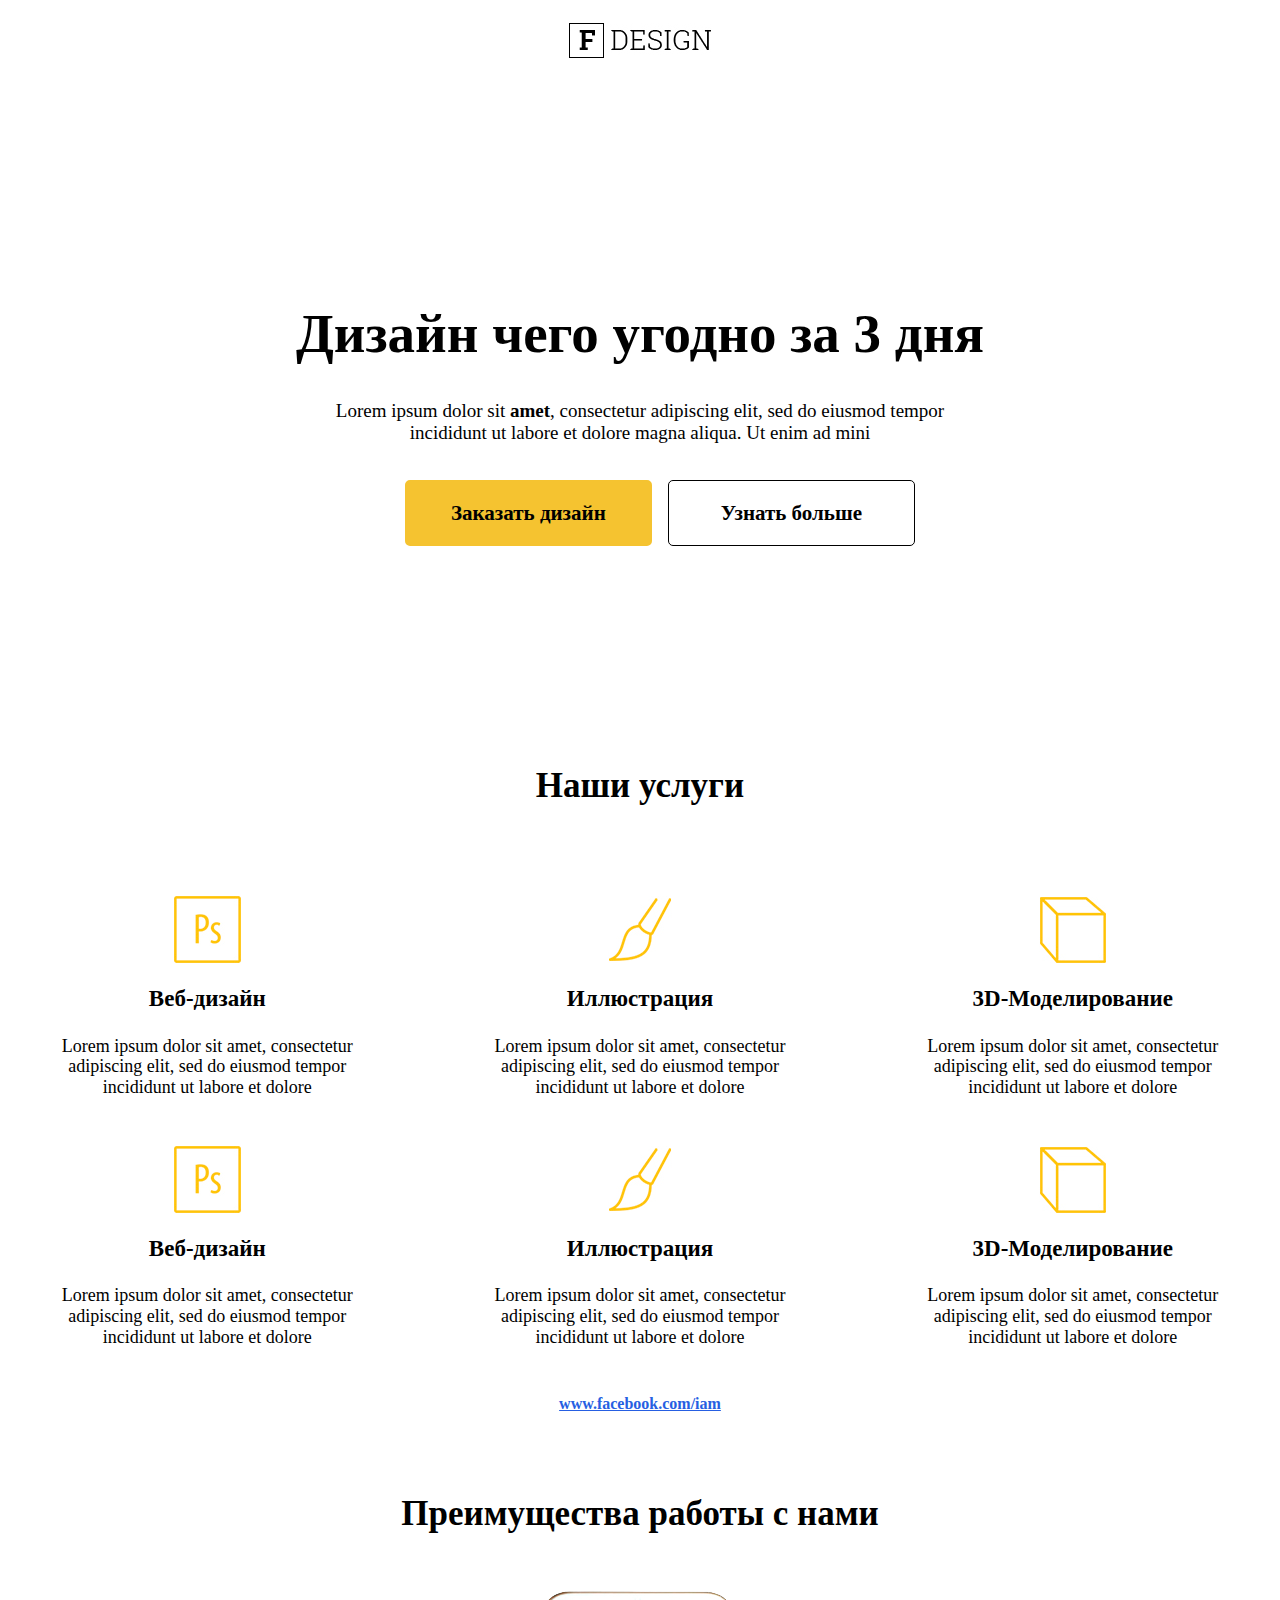
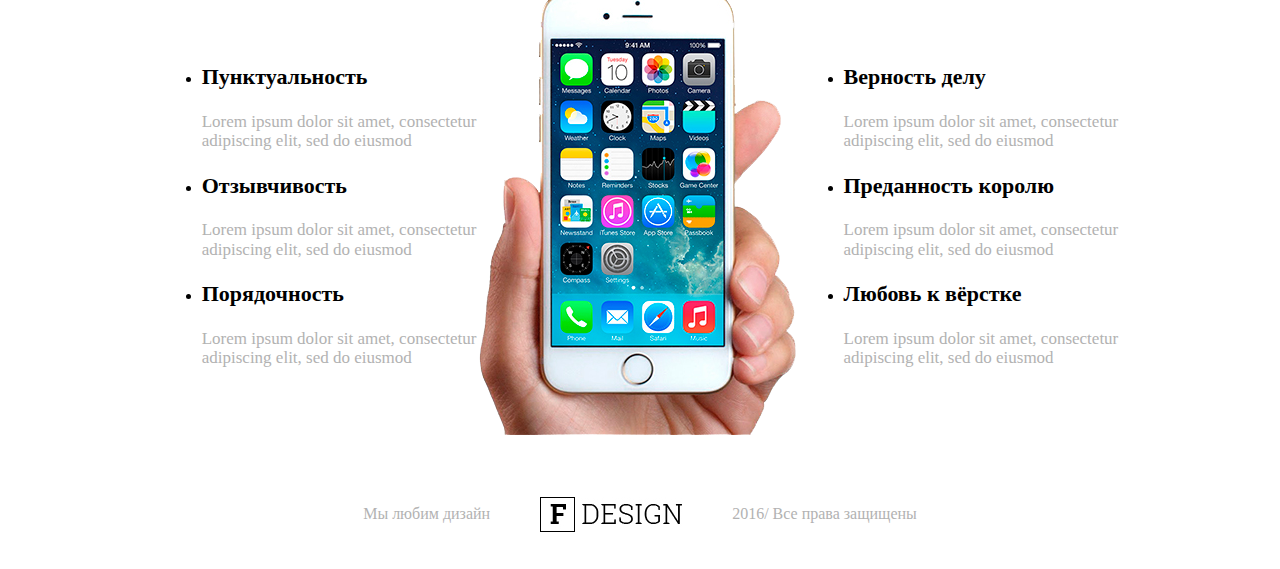
<file: index.html>
<!DOCTYPE html>
<html lang="en">
	<head>
		<meta charset="UTF-8">
		<title>FDesign</title>
		<link rel="stylesheet" href="css/normalize.css">
		<link rel="stylesheet" href="css/style.css">
	</head>
<body>
	<header class="site-header">
		<img class="header-logo" src="img/logo.jpg" alt="Logo">
	</header>
	<main>
		<section id="description">
			<h1 class="description-title">Дизайн чего угодно за 3 дня</h1>
			<p class="description-subtitle">Lorem ipsum dolor sit <b>amet</b>, consectetur adipiscing elit, sed do eiusmod tempor<br>incididunt ut labore et dolore magna aliqua. Ut enim ad mini</p>
			<div class="navigation-links">
				<nav id="nav-links">
					<ul class="links-list">
						<li class="link">
							<button class="link-order" title="Заказать наш дизайн"><span>Заказать дизайн</span></button>	
						</li>
						<li class="link">
							<button class="link-inf" title="Дополнительная информация"><span>Узнать больше</span></button>
						</li>
					</ul>
				</nav>
			</div>
		</section>
		<section id="services">
			<h2 class="services-title">Наши услуги</h2>
			<div class="blocks">
					<div class="block">
					<img src="img/im1.png" alt="Веб дизайн" class="block-img">
					<h3 class="block-title">
						Веб-дизайн
					</h3>
							<p class="block-subtitle">
							Lorem ipsum dolor sit amet, consectetur<br> adipiscing elit, sed do eiusmod tempor<br>
							incididunt ut labore et dolore	
							</p>
					</div>
					<div class="block">
					<img src="img/im2.png" alt="Веб дизайн" class="block-img">
					<h3 class="block-title">
						Иллюстрация
					</h3>
							<p class="block-subtitle">
							Lorem ipsum dolor sit amet, consectetur<br> adipiscing elit, sed do eiusmod tempor<br>
							incididunt ut labore et dolore	
							</p>
					</div>
					<div class="block">
					<img src="img/im3.png" alt="Веб дизайн" class="block-img">
					<h3 class="block-title">
						3D-Моделирование
					</h3>
							<p class="block-subtitle">
							Lorem ipsum dolor sit amet, consectetur<br> adipiscing elit, sed do eiusmod tempor<br>
							incididunt ut labore et dolore	
							</p>
					</div>
			</div>
			<div class="blocks">
					<div class="block">
					<img src="img/im1.png" alt="Веб дизайн" class="block-img">
				
					<h3 class="block-title">
						Веб-дизайн
					</h3>
							<p class="block-subtitle">
							Lorem ipsum dolor sit amet, consectetur<br> adipiscing elit, sed do eiusmod tempor<br>
							incididunt ut labore et dolore	
							</p>
					</div>
					<div class="block">
					<img src="img/im2.png" alt="Веб дизайн" class="block-img">
				
					<h3 class="block-title">
						Иллюстрация
					</h3>
							<p class="block-subtitle">
							Lorem ipsum dolor sit amet, consectetur<br> adipiscing elit, sed do eiusmod tempor<br>
							incididunt ut labore et dolore	
							</p>
					</div>
					<div class="block">
					<img src="img/im3.png" alt="Веб дизайн" class="block-img">
				
					<h3 class="block-title">
						3D-Моделирование
					</h3>
							<p class="block-subtitle">
							Lorem ipsum dolor sit amet, consectetur<br> adipiscing elit, sed do eiusmod tempor<br>
							incididunt ut labore et dolore	
							</p>
					</div>
				
			</div>
			<p class="link-outside"><a class="link-outside" href="https://www.facebook.com">www.facebook.com/iam</a></p>
		</section>
		<section id="advantages">
			<h2 class="advantages-title">Преимущества работы с нами</h2>
				<div class="phone">
					<div class="phone-item">
						<ul>
							<li><h3 class="phone-item-title">Пунктуальность</h3><p class="phone-item-subtitle">Lorem ipsum dolor sit amet, consectetur<br> adipiscing elit, sed do eiusmod</p></li>
							<li><h3 class="phone-item-title">Отзывчивость</h3><p class="phone-item-subtitle">Lorem ipsum dolor sit amet, consectetur<br> adipiscing elit, sed do eiusmod</p></li>
							<li><h3 class="phone-item-title">Порядочность</h3><p class="phone-item-subtitle">Lorem ipsum dolor sit amet, consectetur<br> adipiscing elit, sed do eiusmod</p></li>
						</ul>
					</div>
						<div class="phone-item">
							<img class="phone-img" src="img/telephone.png" alt="phone">
						</div>
					<div class="phone-item">
						<ul>
							<li><h3 class="phone-item-title">Верность делу</h3><p class="phone-item-subtitle">Lorem ipsum dolor sit amet, consectetur<br> adipiscing elit, sed do eiusmod</p></li>
							<li><h3 class="phone-item-title">Преданность королю</h3><p class="phone-item-subtitle">Lorem ipsum dolor sit amet, consectetur<br> adipiscing elit, sed do eiusmod</p></li>
							<li><h3 class="phone-item-title">Любовь к вёрстке</h3><p class="phone-item-subtitle">Lorem ipsum dolor sit amet, consectetur<br> adipiscing elit, sed do eiusmod</p></li>
						</ul>
					</div>
				</div>
			
		</section>
	</main>
	<footer id="footer">
		<div class="footer-description">
			<p class="footer-subtitle footer-description-element" >Мы любим дизайн</p>
			<img class="footer-logo footer-description-element" src="img/logo.jpg" alt="Logo">
			<p class="footer-subtitle footer-description-element" >2016/ Все права защищены</p>
		</div>
	</footer>
</body>
</html>
</file>
<file: css/style.css>
.clearfix:after {
  visibility: hidden;
  display: block;
  font-size: 0;
  content: " ";
  clear: both;
  height: 0;
}

.clearfix { display: inline-block; }
/* start commented backslash hack \*/

* html .clearfix { height: 1%; }
.clearfix { display: block; }
/* close commented backslash hack */

* {
	box-sizing: border-box;
}

body {
	background: white;
	display: block;
	margin: 0;
	padding: 0;
}

p {
	color:black;
}

.site-header {
	height: 80px;
	display: flex;
	justify-content: center;
	align-items: center;
}

.header-logo {
	width: 142px;
	height: 35px;
}

#description {
	padding-top:185px;
	padding-bottom: 175px;
}


.description-title {
	margin-bottom:35px;
	font-size: 55px;
	text-align: center;
}

.description-subtitle {
	margin-top:0px;
	font-size:19px;
	margin-bottom:36px;
	text-align: center;
}


#nav-links {
	margin-top:0;
	text-align: center;
}

.link {
	display: inline;
	list-style:none;
}

.link-order, .link-inf {
	text-decoration: none;
	color:black;
	font-size:21px;
	font-weight: bold;
	margin-right: 6px;
	margin-left: 6px;
	cursor: pointer;
}

.link-order {
	border: 15px solid #f5c330;
	background:#f5c330;
	border-radius: 5px;
	padding: 6px 31px 6px 31px
}

.link-inf {
	border: 1px solid black;
	border-radius: 5px;
	padding: 20px 52px 20px 52px;
	background: transparent;
}


#services  {
	display: inline;
}

.services-title {
	font-size: 35px;
	margin-bottom:90px;
	text-align: center;
}

.blocks {
	display: flex;
	flex-wrap: wrap;
	justify-content: space-evenly;
	align-items: center;
	margin-bottom: 30px;
}

.block {

    text-align: center;
}

.block:first-child{
	float:left;
}

.block:nth-child(2){
	padding: 0 80px;
}
.block:last-child{
	float: right;
}


.block-title {
	font-size:23px;
	text-align: center;
}

.block-subtitle {
	text-align: center;
	font-size:18px;
}

.block-img {
	display: block;
	margin:0 auto;
	object-fit: cover;
}

.link-outside {
	color: #265fe2;
	text-align: center;
	font-weight: bold;
	margin-bottom: 80px;

}


#advantages {
 margin-bottom: 46px;
}

.advantages-title {
	font-size: 35px;
	margin-bottom:50px;
	text-align: center;
}

.phone-item-title {
 font-size: 22px
}

.phone-item-subtitle {
 color: #b2b2b2;
 font-size: 17px
}

.phone {
	display: flex;
	justify-content: center;
	align-items: center;
}


#footer {
	height: 80px;
}

.footer-description {
	display: flex;
	justify-content: center;
	align-items: center;
}

.footer-logo {
	width: 142px;
	height: 35px;
	margin: 0 50px;
}


.footer-subtitle  {
	color: #b2b2b2;
	text-align: center;	
}
</file>
